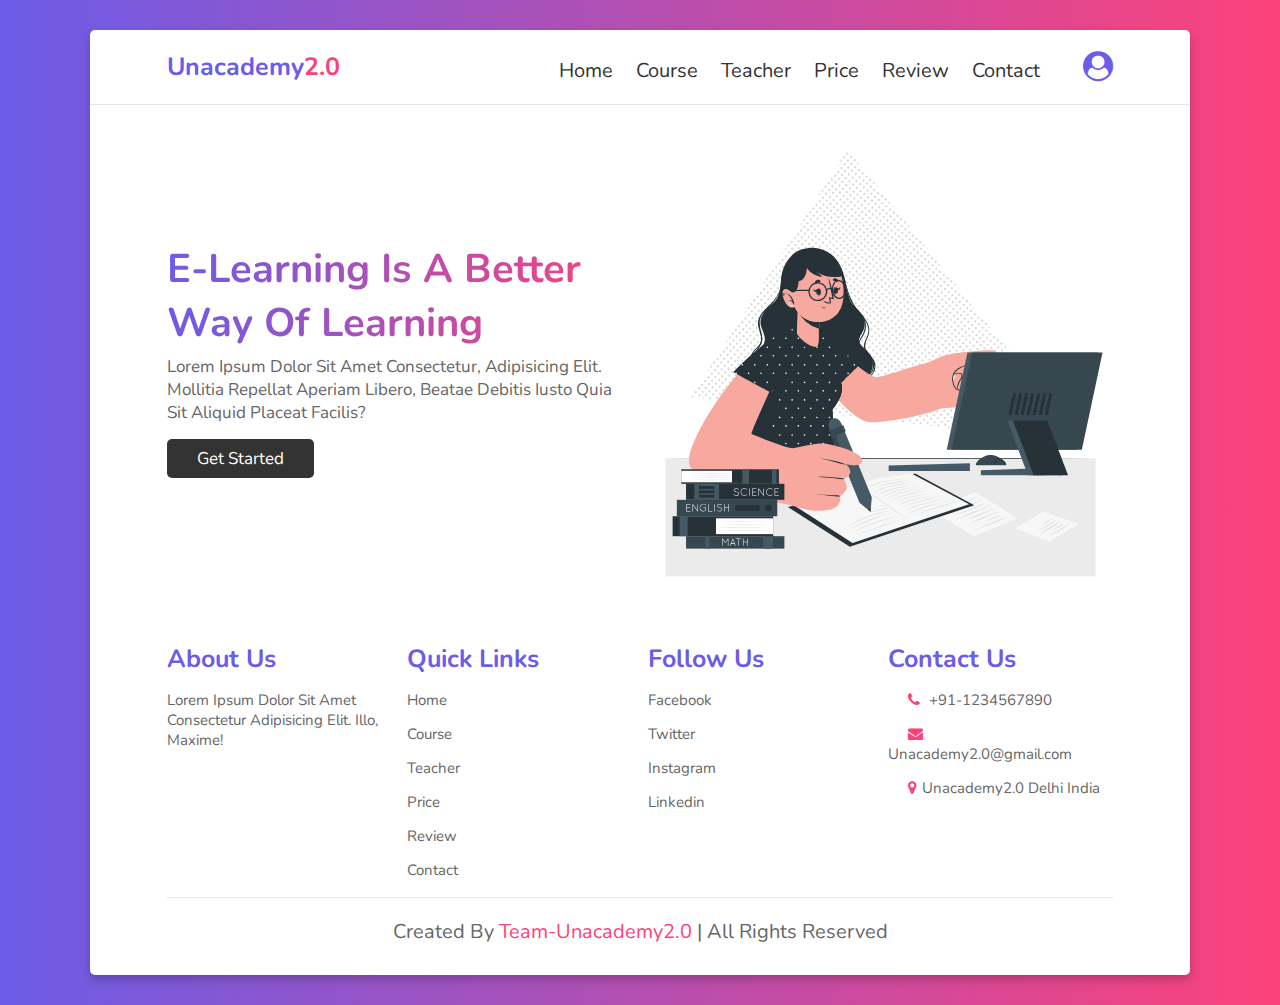
<file: index.html>
<!DOCTYPE html>
<html lang="en">
<head>
    <meta charset="UTF-8">
    <meta name="viewport" content="width=device-width, initial-scale=1.0">
    <title>Unacademy2.0-For Learners</title>

    <!-- font awesome cdn link  -->
    <link rel="stylesheet" href="https://stackpath.bootstrapcdn.com/font-awesome/4.7.0/css/font-awesome.min.css">


    <!-- custom css file link  -->
    <link rel="stylesheet" href="./css/style.css">

</head>
<body>
    
<div class="container">

<header>

    <a href="home.html" class="logo">Unacademy<span>2.0</span></a>

    <div id="menu" class="fa fa-bars"></div>

    <nav class="navbar">
        <a href="home.html">home</a>
        <a href="course.html">course</a>
        <a href="teacher.html">teacher</a>
        <a href="price.html">price</a>
        <a href="review.html">review</a>
        <a href="contact.html">contact</a>
        <a href="./login/index.html"><i  class="fa fa-user-circle"></i></a>
    </nav>

</header>

<!-- home section  -->

<section class="home">

    <div class="content">
        <h3>E-learning is a better way of learning</h3>
        <p>Lorem ipsum dolor sit amet consectetur, adipisicing elit. Mollitia repellat aperiam libero, beatae debitis iusto quia sit aliquid placeat facilis?</p>
        <a href="#" class="btn">get started</a>
    </div>

    <div class="image">
        <img src="images/home-img.svg" alt="">
    </div>

</section>


<!-- footer section  -->

<section class="footer">

    <div class="box-container">

        <div class="box">
            <h3>about us</h3>
            <p>Lorem ipsum dolor sit amet consectetur adipisicing elit. Illo, maxime!</p>
        </div>

        <div class="box">
            <h3>quick links</h3>
            <a href="#">home</a>
            <a href="#">course</a>
            <a href="#">teacher</a>
            <a href="#">price</a>
            <a href="#">review</a>
            <a href="#">contact</a>
        </div>

        <div class="box">
            <h3>follow us</h3>
            <a href="#">facebook</a>
            <a href="#">twitter</a>
            <a href="#">instagram</a>
            <a href="#">linkedin</a>
        </div>

        <div class="box" >
            <h3>contact us</h3>
           <p class="l"> <i class="fa fa-phone"></i> <a style="display: inline;" href="tel:+91-1234567890">+91-1234567890</a> </p>
           <p class="l"> <i class="fa fa-envelope"></i> <a class="l" style="display: inline;" href="mailto: Unacademy2.0@gmail.com">Unacademy2.0@gmail.com</a></p>
           <p class="l"> <i class="fa fa-map-marker" ></i>Unacademy2.0 Delhi India</p>
        </div>

    </div>

    <div class="credit"> created by <span> Team-Unacademy2.0</span> | all rights reserved </div>

</section>

</div>















<!-- custom js file link -->
<script src="js/script.js"></script>

</body>
</html>
</file>
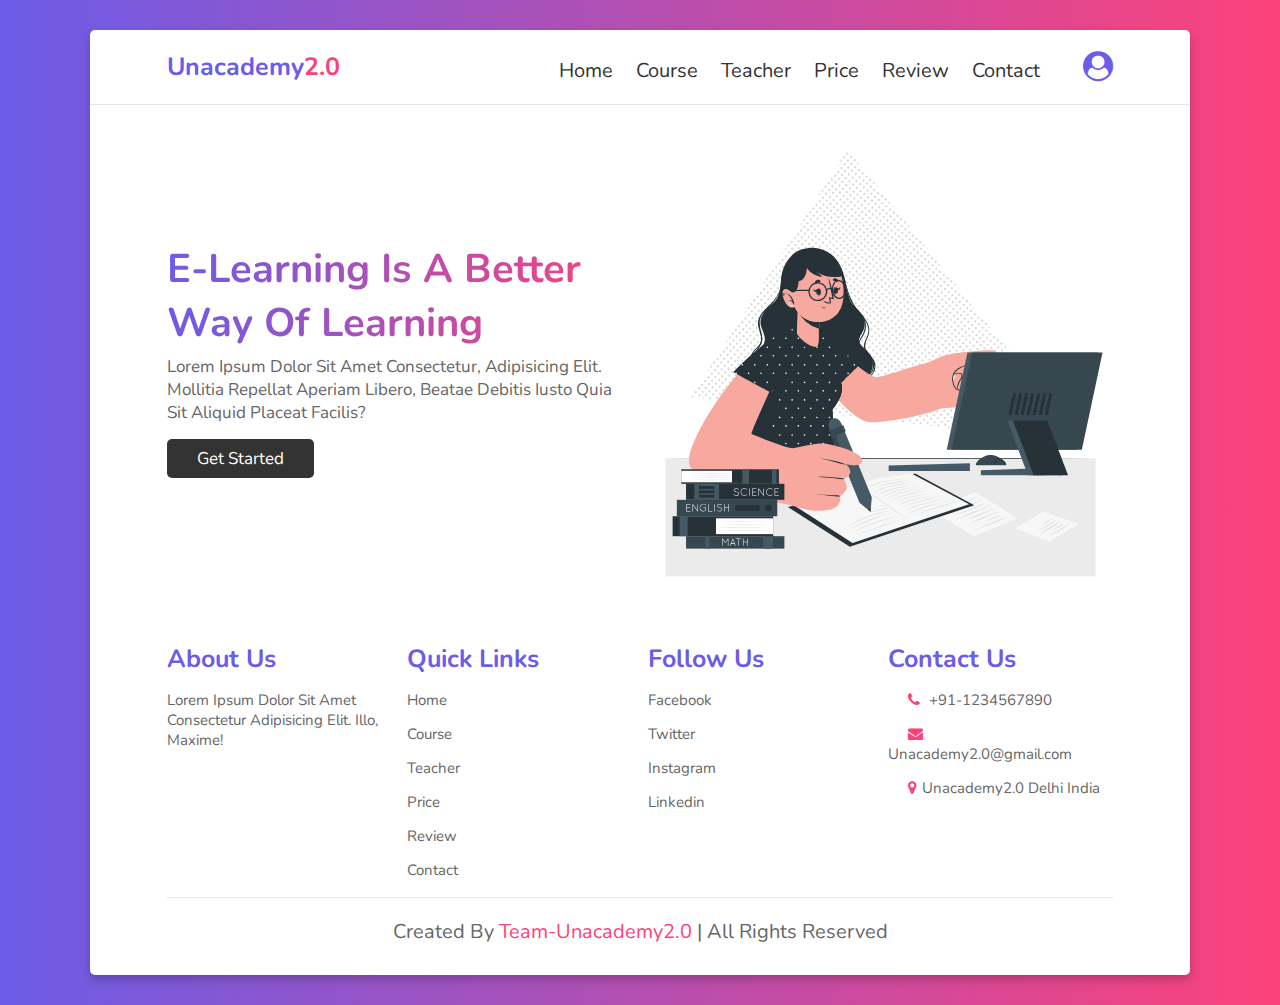
<file: home.html>
<!DOCTYPE html>
<html lang="en">
<head>
    <meta charset="UTF-8">
    <meta name="viewport" content="width=device-width, initial-scale=1.0">
    <title>Unacademy2.0-For Learners</title>

    <!-- font awesome cdn link  -->
    <link rel="stylesheet" href="https://stackpath.bootstrapcdn.com/font-awesome/4.7.0/css/font-awesome.min.css">


    <!-- custom css file link  -->
    <link rel="stylesheet" href="css/style.css">

</head>
<body>
    
<div class="container">

<header>

    <a href="home.html" class="logo"> Unacademy<span>2.0</span></a>

    <div id="menu" class="fas fa-bars"></div>

    <nav class="navbar">
        <a href="home.html">home</a>
        <a href="course.html">course</a>
        <a href="teacher.html">teacher</a>
        <a href="price.html">price</a>
        <a href="review.html">review</a>
        <a href="contact.html">contact</a>
       <a href="./login/index.html"><i  class="fa fa-user-circle"></i></a> 
    </nav>

</header>

<!-- home section  -->

<section class="home">

    <div class="content">
        <h3>E-learning is a better way of learning</h3>
        <p>Lorem ipsum dolor sit amet consectetur, adipisicing elit. Mollitia repellat aperiam libero, beatae debitis iusto quia sit aliquid placeat facilis?</p>
        <a href="./login/index.html" class="btn">get started</a>
    </div>

    <div class="image">
        <img src="images/home-img.svg" alt="">
    </div>

</section>


<!-- footer section  -->

<section class="footer">

    <div class="box-container">

        <div class="box">
            <h3>about us</h3>
            <p>Lorem ipsum dolor sit amet consectetur adipisicing elit. Illo, maxime!</p>
        </div>

        <div class="box">
            <h3>quick links</h3>
            <a href="#">home</a>
            <a href="#">course</a>
            <a href="#">teacher</a>
            <a href="#">price</a>
            <a href="#">review</a>
            <a href="#">contact</a>
        </div>

        <div class="box">
            <h3>follow us</h3>
            <a href="#">facebook</a>
            <a href="#">twitter</a>
            <a href="#">instagram</a>
            <a href="#">linkedin</a>
        </div>

        <div class="box">
            <h3>contact us</h3>
           <p> <i class="fa fa-phone" ></i> <a style="display: inline; " href="tel:+91-1234567890">+91-1234567890</a> </p>
           <p class="l"> <i class="fa fa-envelope"></i> <a class="l" style="display: inline;" href="mailto: Unacademy2.0@gmail.com">Unacademy2.0@gmail.com</a></p>
           <p class="l"> <i class="fa fa-map-marker"></i>Unacademy2.0 Delhi India</p>
        </div>

    </div>

    <div class="credit"> created by <span> Team-Unacademy2.0</span> | all rights reserved </div>

</section>

</div>















<!-- custom js file link -->
<script src="js/script.js"></script>

</body>
</html>
</file>
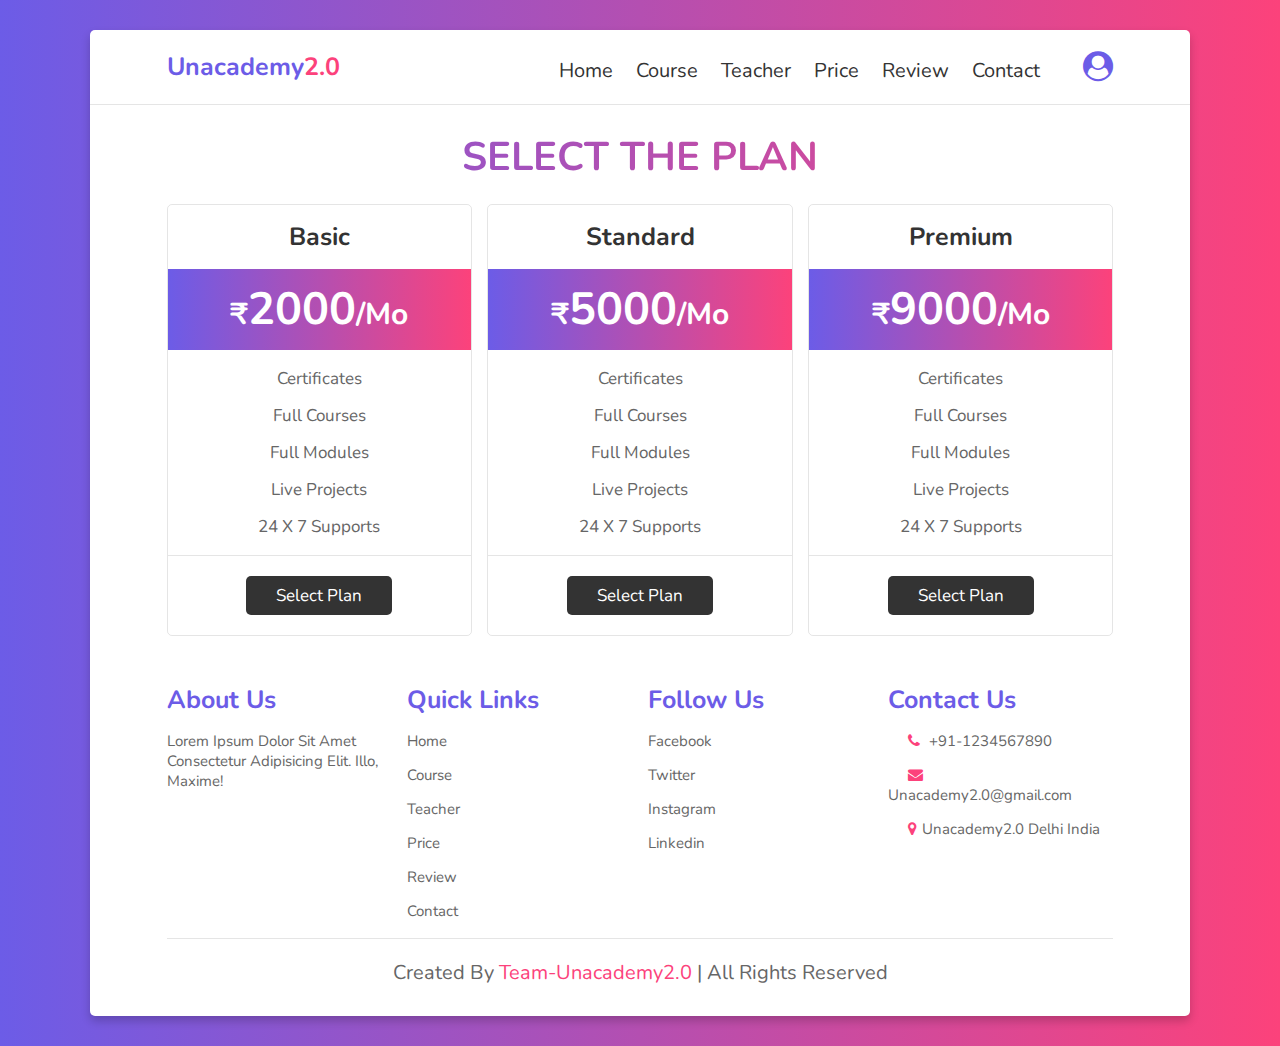
<file: price.html>
<!DOCTYPE html>
<html lang="en">
<head>
    <meta charset="UTF-8">
    <meta name="viewport" content="width=device-width, initial-scale=1.0">
    <title>price</title>

    <!-- font awesome cdn link  -->
    <link rel="stylesheet" href="https://stackpath.bootstrapcdn.com/font-awesome/4.7.0/css/font-awesome.min.css">


    <!-- custom css file link  -->
    <link rel="stylesheet" href="css/style.css">

</head>
<body>
    
<div class="container">

<header>

    <a href="home.html" class="logo">Unacademy<span>2.0</span></a>

    <div id="menu" class="fa fa-bars"></div>

    <nav class="navbar">
        <a href="home.html">home</a>
        <a href="course.html">course</a>
        <a href="teacher.html">teacher</a>
        <a href="price.html">price</a>
        <a href="review.html">review</a>
        <a href="contact.html">contact</a>
        <a href="./login/index.html"><i  class="fa fa-user-circle"></i></a>
    </nav>

</header>

<h1 class="heading"> select the plan </h1>

<!-- price section  -->

<section class="price">

    <div class="box">
        <h3>basic</h3>
        <div class="amount"><span>₹</span>2000<span>/mo</span></div>
        <ul>
            <li>certificates</li>
            <li>full courses</li>
            <li>full modules</li>
            <li>live projects</li>
            <li>24 x 7 supports</li>
        </ul>
        <a href="#" class="btn">select plan</a>
    </div>

    <div class="box">
        <h3>standard</h3>
        <div class="amount"><span>₹</span>5000<span>/mo</span></div>
        <ul>
            <li>certificates</li>
            <li>full courses</li>
            <li>full modules</li>
            <li>live projects</li>
            <li>24 x 7 supports</li>
        </ul>
        <a href="#" class="btn">select plan</a>
    </div>

    <div class="box">
        <h3>premium</h3>
        <div class="amount"><span>₹</span>9000<span>/mo</span></div>
        <ul>
            <li>certificates</li>
            <li>full courses</li>
            <li>full modules</li>
            <li>live projects</li>
            <li>24 x 7 supports</li>
        </ul>
        <a href="#" class="btn">select plan</a>
    </div>

</section>


<!-- footer section  -->

<section class="footer">

    <div class="box-container">

        <div class="box">
            <h3>about us</h3>
            <p>Lorem ipsum dolor sit amet consectetur adipisicing elit. Illo, maxime!</p>
        </div>

        <div class="box">
            <h3>quick links</h3>
            <a href="#">home</a>
            <a href="#">course</a>
            <a href="#">teacher</a>
            <a href="#">price</a>
            <a href="#">review</a>
            <a href="#">contact</a>
        </div>

        <div class="box">
            <h3>follow us</h3>
            <a href="#">facebook</a>
            <a href="#">twitter</a>
            <a href="#">instagram</a>
            <a href="#">linkedin</a>
        </div>

        <div class="box">
            <h3>contact us</h3>
           <p> <i class="fa fa-phone"></i> <a style="display: inline;" href="tel:+91-1234567890">+91-1234567890</a> </p>
           <p class="l"> <i class="fa fa-envelope"></i> <a class="l" style="display: inline;" href="mailto: Unacademy2.0@gmail.com">Unacademy2.0@gmail.com</a></p>
           <p> <i class="fa fa-map-marker" ></i>Unacademy2.0 Delhi India</p>
        </div>

    </div>

    <div class="credit"> created by <span>Team-Unacademy2.0  </span> | all rights reserved </div>

</section>

</div>















<!-- custom js file link -->
<script src="js/script.js"></script>

</body>
</html>
</file>
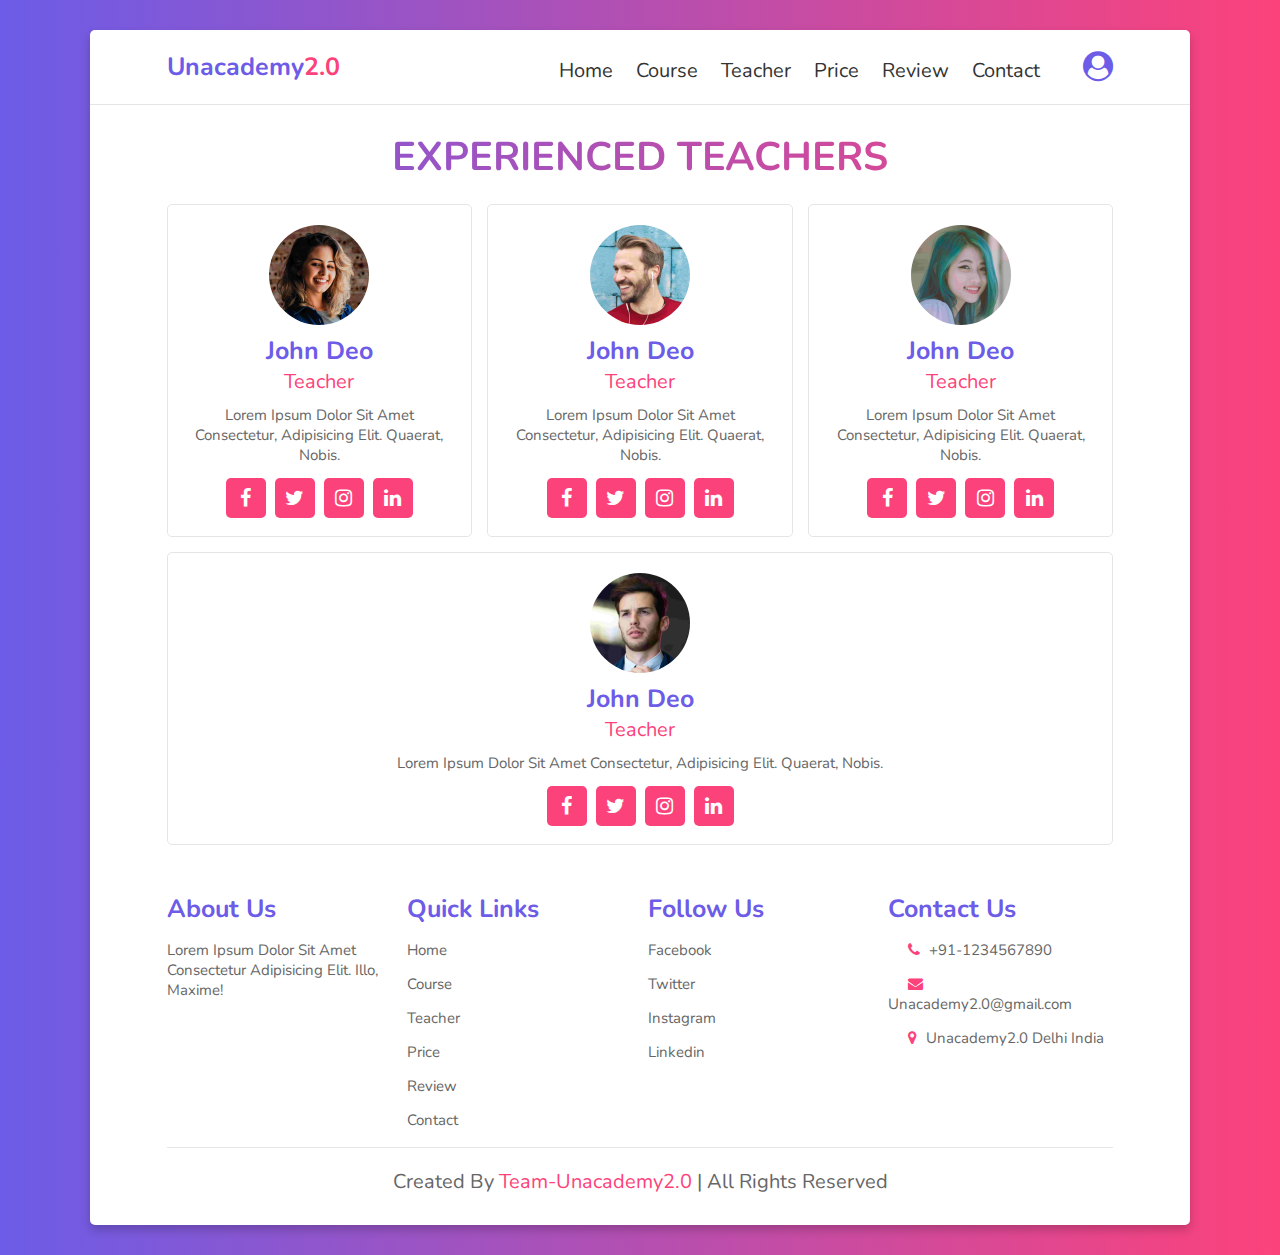
<file: teacher.html>
<!DOCTYPE html>
<html lang="en">
<head>
    <meta charset="UTF-8">
    <meta name="viewport" content="width=device-width, initial-scale=1.0">
    <title>teacher</title>

    <!-- font awesome cdn link  -->
    <link rel="stylesheet" href="https://stackpath.bootstrapcdn.com/font-awesome/4.7.0/css/font-awesome.min.css">


    <!-- custom css file link  -->
    <link rel="stylesheet" href="css/style.css">

</head>
<body>
    
<div class="container">

<header>

    <a href="home.html" class="logo">Unacademy<span>2.0</span></a>

    <div id="menu" class="fas fa-bars"></div>

    <nav class="navbar">
        <a href="home.html">home</a>
        <a href="course.html">course</a>
        <a href="teacher.html">teacher</a>
        <a href="price.html">price</a>
        <a href="review.html">review</a>
        <a href="contact.html">contact</a>
        <a href="./login/index.html"><i  class="fa fa-user-circle"></i></a>
    </nav>

</header>

<h1 class="heading"> experienced teachers </h1>

<!-- teacher section  -->

<section class="teacher">

    <div class="box">
        <img src="images/teacher-1.png" alt="">
        <h3>john deo</h3>
        <span>teacher</span>
        <p>Lorem ipsum dolor sit amet consectetur, adipisicing elit. Quaerat, nobis.</p>
        <div class="share">
            <a href="#" class="fa fa-facebook-f"></a>
            <a href="#" class="fa fa-twitter"></a>
            <a href="#" class="fa fa-instagram"></a>
            <a href="#" class="fa fa-linkedin"></a>
        </div>
    </div>

    <div class="box">
        <img src="images/teacher-2.png" alt="">
        <h3>john deo</h3>
        <span>teacher</span>
        <p>Lorem ipsum dolor sit amet consectetur, adipisicing elit. Quaerat, nobis.</p>
        <div class="share">
            <a href="#" class="fa fa-facebook-f"></a>
            <a href="#" class="fa fa-twitter"></a>
            <a href="#" class="fa fa-instagram"></a>
            <a href="#" class="fa fa-linkedin"></a>
        </div>
    </div>

    <div class="box">
        <img src="images/teacher-3.png" alt="">
        <h3>john deo</h3>
        <span>teacher</span>
        <p>Lorem ipsum dolor sit amet consectetur, adipisicing elit. Quaerat, nobis.</p>
        <div class="share">
            <a href="#" class="fa fa-facebook-f"></a>
            <a href="#" class="fa fa-twitter"></a>
            <a href="#" class="fa fa-instagram"></a>
            <a href="#" class="fa fa-linkedin"></a>
        </div>
    </div>

    <div class="box">
        <img src="images/teacher-4.png" alt="">
        <h3>john deo</h3>
        <span>teacher</span>
        <p>Lorem ipsum dolor sit amet consectetur, adipisicing elit. Quaerat, nobis.</p>
        <div class="share">
            <a href="#" class="fa fa-facebook-f"></a>
            <a href="#" class="fa fa-twitter"></a>
            <a href="#" class="fa fa-instagram"></a>
            <a href="#" class="fa fa-linkedin"></a>
        </div>
    </div>

</section>

<!-- footer section  -->

<section class="footer">

    <div class="box-container">

        <div class="box">
            <h3>about us</h3>
            <p>Lorem ipsum dolor sit amet consectetur adipisicing elit. Illo, maxime!</p>
        </div>

        <div class="box">
            <h3>quick links</h3>
            <a href="#">home</a>
            <a href="#">course</a>
            <a href="#">teacher</a>
            <a href="#">price</a>
            <a href="#">review</a>
            <a href="#">contact</a>
        </div>

        <div class="box">
            <h3>follow us</h3>
            <a href="#">facebook</a>
            <a href="#">twitter</a>
            <a href="#">instagram</a>
            <a href="#">linkedin</a>
        </div>

        <div class="box">
            <h3>contact us</h3>
           <p> <i class="fa fa-phone"></i> <a style="display: inline;" href="tel:+91-1234567890">+91-1234567890</a> </p>
           <p class="l"> <i class="fa fa-envelope"></i> <a class="l" style="display: inline;" href="mailto: Unacademy2.0@gmail.com">Unacademy2.0@gmail.com</a></p>
           <p> <i class="fa fa-map-marker" ></i> Unacademy2.0 Delhi India </p>
        </div>

    </div>

    <div class="credit"> created by <span> Team-Unacademy2.0 </span> | all rights reserved </div>

</section>

</div>















<!-- custom js file link -->
<script src="js/script.js"></script>

</body>
</html>
</file>
<file: css/style.css>
@import url('https://fonts.googleapis.com/css2?family=Nunito:wght@200;300;400;600;700&display=swap');

:root{
  --violet:#6c5ce7;
  --pink:#FC427B;
  --gradient:linear-gradient(90deg, var(--violet), var(--pink));
}

*{
  font-family: 'Nunito', sans-serif;
  margin:0; padding:0;
  box-sizing: border-box;
  outline: none; border:none;
  text-decoration: none;
  text-transform: capitalize;
  transition: all .2s ease-out;
}

html{
  font-size: 62.5%;
  overflow-x: hidden;
}

html::-webkit-scrollbar{
  width:1rem;
}

html::-webkit-scrollbar-track{
  background:#333;
}

html::-webkit-scrollbar-thumb{
  background:#fff;
  border-radius: 5rem;
}

body{
  background:var(--gradient);
  padding:3rem 7%;
}

.l{
  text-transform: none;
}

section{
  padding:2rem 7%;
}

.container{
  background:#fff;
  border-radius: .5rem;
  box-shadow: 0 .5rem 1rem rgba(0,0,0,.2);
}

.heading{
  color:transparent;
  background:var(--gradient);
  -webkit-background-clip: text;
  background-clip: text;
  padding:0 1rem;
  padding-top: 2.5rem;
  text-align: center;
  font-size: 4rem;
  text-transform: uppercase;
}

.btn{
  display: inline-block;
  margin-top: 1rem;
  padding:.8rem 3rem;
  border-radius: .5rem;
  background:#333;
  color:#fff;
  cursor: pointer;
  font-size: 1.7rem;
}

.btn:hover{
  background:var(--gradient);
}

header{
  display: flex;
  align-items: center;
  justify-content: space-between;
  width: 100%;
  padding:2rem 7%;
  border-bottom: .1rem solid rgba(0,0,0,.1);
  position: relative;
  z-index: 1000;
}

header .logo{
  font-size: 2.5rem;
  color:var(--violet);
  font-weight: bold;
}

header .logo span{
  color:var(--pink);
}

header .navbar a,i{
  margin-left: 2rem;
  font-size: 2rem;
  color:#333;
}

header .navbar a:hover{
  color:var(--pink);
}
header .navbar a i{
    font-size: 30px;
    color: var(--violet);
}
header .navbar i:hover{
  color:red;
}


#menu{
  font-size: 2.5rem;
  padding:.5rem 1rem;
  border-radius: .3rem;
  border:.1rem solid rgba(0,0,0,.2);
  cursor: pointer;
  display: none;
}

.home{
  display: flex;
  flex-wrap: wrap;
  gap:1.5rem;
  align-items: center;
}

.home .content{
  flex:1 1 40rem;
}

.home .image{
  flex:1 1 40rem;
}

.home .image img{
  width:100%;
}

.home .content h3{
  color:transparent;
  background:var(--gradient);
  -webkit-background-clip: text;
  background-clip: text;
  font-size: 4rem;
}

.home .content p{
  padding:.5rem 0;
  font-size: 1.7rem;
  color:#666;
}

.course{
  display: flex;
  flex-wrap: wrap;
  gap:1.5rem;
}

.course .box{
  flex:1 1 30rem;
  border-radius: .5rem;
  border:.1rem solid rgba(0,0,0,.1);
  padding:1rem;
  position: relative;
}

.course .box img{
  height:20rem;
  width:100%;
}

.course .box .amount{
  position: absolute;
  top:1rem; left:1rem;
  font-size: 2rem;
  padding:.5rem 1rem;
  background:var(--pink);
  color:#fff;
  border-radius: .5rem;
}

.course .box .stars i{
  color:var(--violet);
  font-size: 1.5rem;
  padding:1rem 0;
}

.course .box h3{
  color:var(--pink);
  font-size: 2.5rem;
}

.course .box p{
  color:#666;
  font-size: 1.5rem;
  padding:.5rem 0;
}

.course .icons{
  display: flex;
  justify-content: space-between;
  border-top: .1rem solid rgba(0,0,0,.1);
  margin-top: 1rem;
  padding:.5rem;
  padding-top: 1rem;
}

.course .icons p{
  color:#666;
  font-size: 1.3rem;
}

.course .icons p i{
  padding-right: .4rem;
  color:var(--pink);
}

.teacher{
  display: flex;
  flex-wrap: wrap;
  gap:1.5rem;
}

.teacher .box{
  flex:1 1 23rem;
  border:.1rem solid rgba(0,0,0,.1);
  border-radius:.5rem;
  padding:1.5rem;
  text-align: center;
}

.teacher .box img{
  height: 10rem;
  width:10rem;
  margin:.5rem 0;
  border-radius: 50%;
  object-fit: cover;
}

.teacher .box h3{
  color:var(--violet);
  font-size: 2.5rem;
}

.teacher .box span{
  color:var(--pink);
  font-size: 2rem;
}

.teacher .box p{
  color:#666;
  font-size: 1.5rem;
  padding:1rem 0;
}

.teacher .box .share a{
  height:4rem;
  width:4rem;
  line-height: 4rem;
  font-size: 2rem;
  background:var(--pink);
  border-radius: .5rem;
  margin:.3rem;
  color:#fff;
}

.teacher .box .share a:hover{
  background:var(--violet);
}

.price{
  display: flex;
  flex-wrap: wrap;
  gap:1.5rem;
}

.price .box{
  flex:1 1 30rem;
  text-align: center;
  border:.1rem solid rgba(0,0,0,.1);
  border-radius: .5rem;
}

.price .box h3{
  font-size: 2.5rem;
  color:#333;
  padding:1.5rem 0;
}

.price .box .amount{
  font-size: 4.5rem;
  color:#fff;
  padding:1rem 0;
  background:var(--gradient);
  font-weight: bold;
}

.price .box .amount span{
  font-size: 3rem;
}

.price .box  ul{
  border-bottom: .1rem solid rgba(0,0,0,.1);
  padding: 1rem 0;
  list-style: none;
}

.price .box ul li{
  padding:.7rem 0;
  font-size: 1.7rem;
  color:#666;
}

.price .box .btn{
  margin:2rem 0;
}

.review{
  display: flex;
  flex-wrap: wrap;
  gap:1.5rem;
}

.review .box{
  border-radius: .5rem;
  border:.1rem solid rgba(0,0,0,.1);
  padding:1rem;
  flex:1 1 30rem;
}

.review .box .student{
  display: flex;
  align-items: center;
  justify-content: space-between;
}

.review .box .student .student-info{
  display: flex;
  align-items: center;
}

.review .box .student i{
  font-size: 6rem;
  color:var(--pink);
  opacity: .5;
}

.review .box .student .student-info img{
  border-radius: 50%;
  object-fit: cover;
  height: 7rem;
  width:7rem;
  margin-right: 1.5rem;
}

.review .box .student .student-info h3{
  font-size: 2rem;
  color:#333;
}

.review .box .student .student-info span{
  font-size: 1.5rem;
  color:var(--pink);
}

.review .box .text{
  padding:1rem 0;
  font-size: 1.6rem;
  color:#666;
}

.contact{
  display: flex;
  flex-wrap: wrap;
  gap:1.5rem;
}

.contact .image{
  flex:1 1 35rem;
}

.contact .image img{
  width:100%;
}

.contact form{
  flex:1 1 50rem;
  border:.1rem solid rgba(0,0,0,.1);
  border-radius: .5rem;
  padding:2rem;
}

.contact form .inputBox{
  display: flex;
  justify-content: space-between;
  flex-wrap: wrap;
}

.contact form .inputBox input,
.contact form .box, 
.contact form textarea{
  width: 100%;
  padding:1rem;
  margin:.7rem 0;
  font-size: 1.7rem;
  border:.1rem solid rgba(0,0,0,.1);
  border-radius: .5rem;
  text-transform: none;
  color:#333;
} 

.contact form .inputBox input:focus,
.contact form .box:focus, 
.contact form textarea:focus{
  border-color: var(--pink);
}

.contact form .inputBox input{
  width:49%;
}

.contact form textarea{
  height: 20rem;
  resize: none;
}






















.footer .box-container{
  display: flex;
  flex-wrap: wrap;
  gap:1.5rem;
}

.footer .box-container .box{
  flex:1 1 20rem;
}

.footer .box-container .box h3{
  font-size: 2.5rem;
  color:var(--violet);
  padding:.7rem 0;
}

.footer .box-container .box p{
  font-size: 1.5rem;
  color:#666;
  padding:.7rem 0;
}

.footer .box-container .box a{
  display: block;
  font-size: 1.5rem;
  color:#666;
  padding:.7rem 0;
}

.footer .box-container .box a:hover{
  color:var(--pink);
}

.footer .box-container .box p i{
  padding-right: .5rem;
  color:var(--pink);
}

.footer .credit{
  font-size: 2rem;
  margin-top: 1rem;
  padding:1rem;
  padding-top: 2rem;
  text-align: center;
  border-top: .1rem solid rgba(0,0,0,.1);
  color:#666;
}

.footer .credit span{
  color:var(--pink);
}
#mail{
  text-transform: none;
}


/* media queries  */

@media (max-width:991px){

  html{
    font-size: 55%;
  }

  body{
    padding:1.5rem;
  }

  header{
    padding:2rem;
  }

  section{
    padding:2rem;
  }

}

@media (max-width:768px){

  #menu{
    display: initial;
  }

  header .navbar{
    position: absolute;
    top:100%; left:0; right:0;
    background:#fff;
    border-top: .1rem solid rgba(0,0,0,.2);
    border-bottom: .1rem solid rgba(0,0,0,.2);
    clip-path: polygon(0 0, 100% 0, 100% 0, 0 0);
  }

  header .navbar.active{
    clip-path: polygon(0 0, 100% 0, 100% 100%, 0 100%);
  }

  header .navbar a{
    font-size: 2.5rem;
    display: block;
    margin:2rem 0;
    text-align:center;
  }

  .contact form .inputBox input{
    width:100%;
  }

}

@media (max-width:400px){

  html{
    font-size: 50%;
  }

}
</file>
